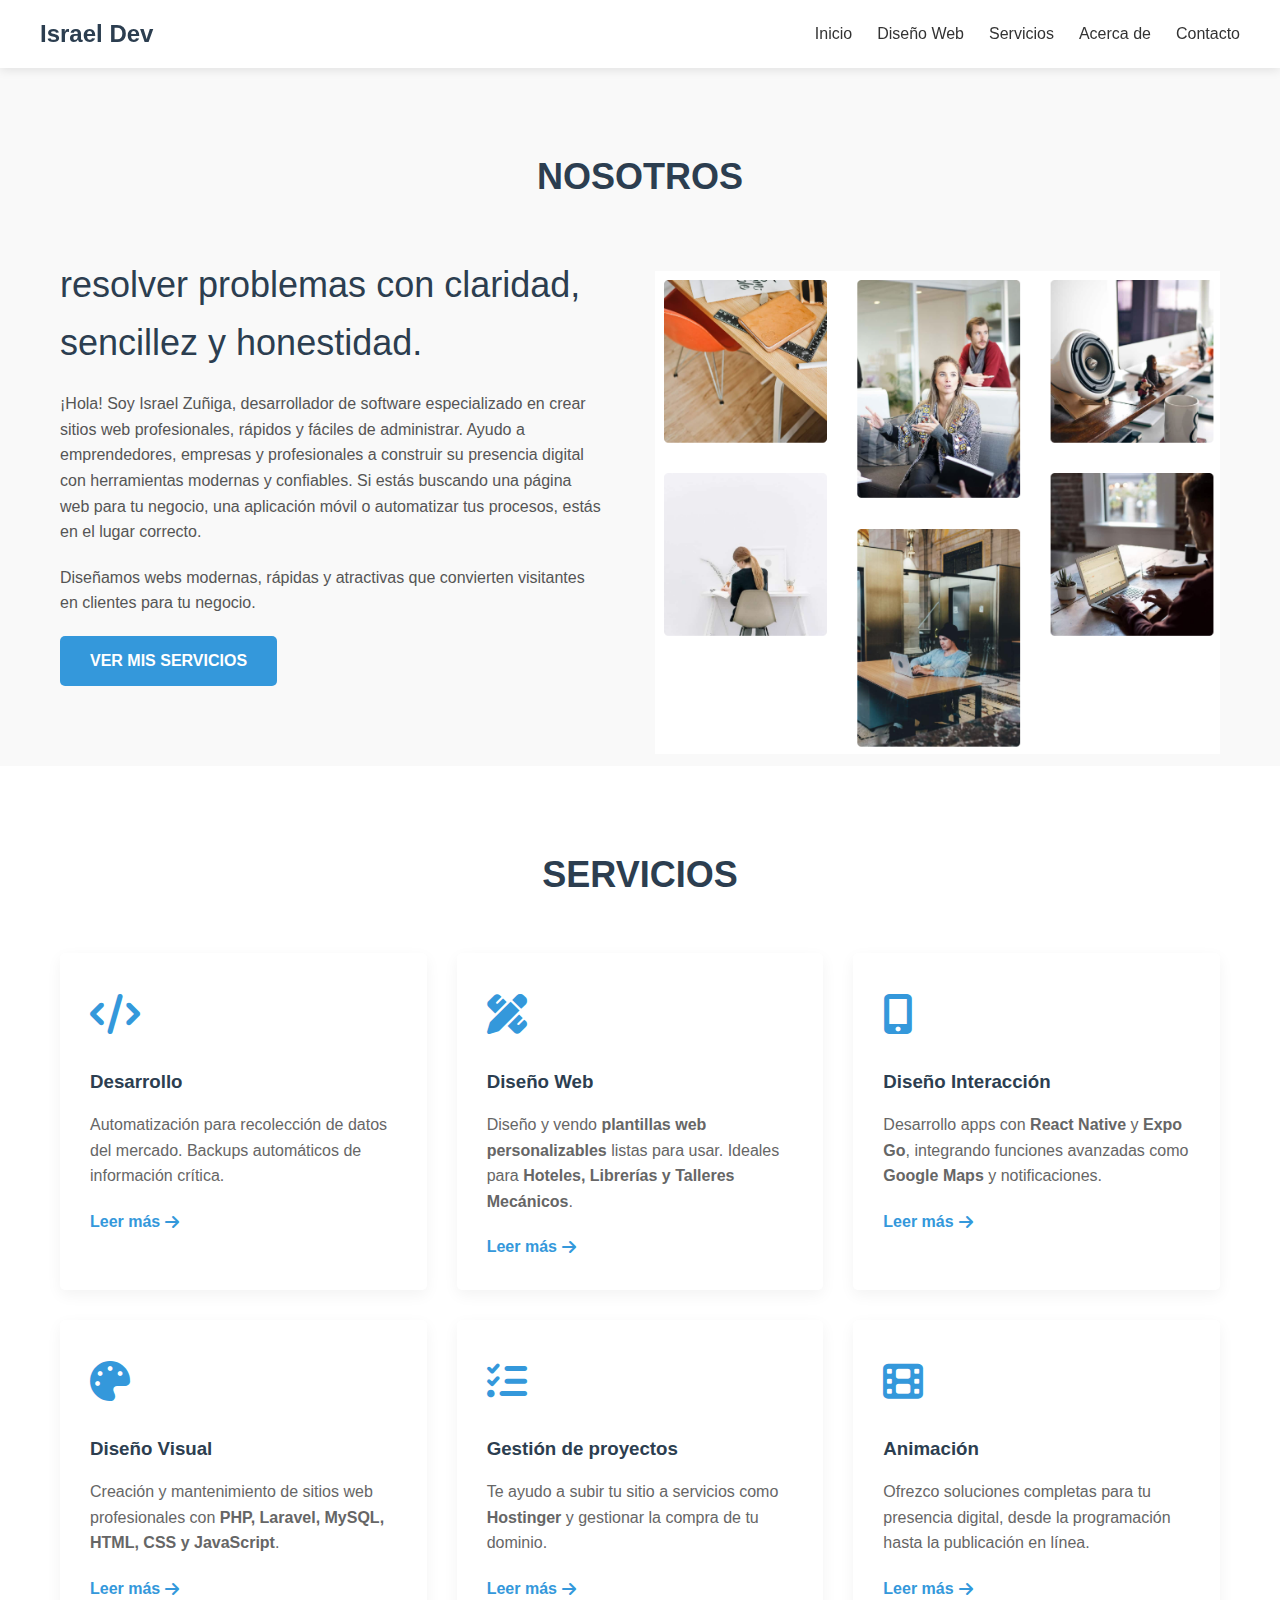
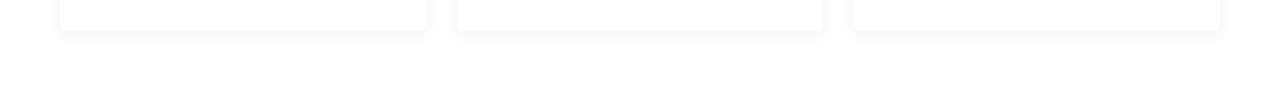
<file: index.html>
<!DOCTYPE html>
<html lang="es">
<head>
  <meta charset="UTF-8" />
  <meta name="viewport" content="width=device-width, initial-scale=1.0" />
  <title>Israel Dev Company</title>
  <link rel="stylesheet" href="css/style.css" />
  <link rel="stylesheet" href="css/components.css" />
  
  <link rel="stylesheet" href="https://cdnjs.cloudflare.com/ajax/libs/font-awesome/6.4.0/css/all.min.css">
  <script src="js/main.js" defer></script>
 <script src="js/menu.js" defer></script>

  
</head>
<body>
  <header>
  <div class="container header-container">
            <div class="logo">Israel Dev</div>
            <button class="mobile-menu-btn">
                <i class="fas fa-bars"></i>
            </button>
            <nav>
                <ul>
                    <li><a href="#">Inicio</a></li>
                    <li><a href="components/template-site.html">Diseño Web</a></li>
                    <li><a href="components/servicios.html">Servicios</a></li>
                    <li><a href="components/acerca.html">Acerca de</a></li>
                    <li><a href="components/contacto.html">Contacto</a></li>
                </ul>
            </nav>
        </div>
</header>
<section class="about">
        <div class="container">
            <h2 class="section-title">NOSOTROS</h2>
            <div class="about-content">
                <div class="about-text">
                    <h2>resolver problemas con claridad, sencillez y honestidad.</h2>
                    <p>¡Hola! Soy Israel Zuñiga, desarrollador de software especializado en crear sitios web profesionales, rápidos y fáciles de administrar. Ayudo a emprendedores, empresas y profesionales a construir su presencia digital con herramientas modernas y confiables.
                        Si estás buscando una página web para tu negocio, una aplicación móvil o automatizar tus procesos, estás en el lugar correcto.</p>
                    <p>Diseñamos webs modernas, rápidas y atractivas que convierten visitantes en clientes para tu negocio.</p>
                    <a href="#" class="btn">VER MIS SERVICIOS</a>
                </div>
                <div class="about-image">
                    <!-- Imagen de placeholder -->
                     <img src="assets/img/nosotros.png" width="565" />
                </div>
            </div>
        </div>
    </section>

    <!-- Services section -->
    <section class="services">
        <div class="container">
            <h2 class="section-title">SERVICIOS</h2>
            <div class="services-grid">
                <div class="service-card">
                    <div class="service-icon">
                        <i class="fas fa-code"></i>
                    </div>
                    <h3>Desarrollo</h3>
                    <p>Automatización para recolección de datos del mercado. Backups automáticos de información crítica.</p>
                    <a href="#" class="service-link">Leer más <i class="fas fa-arrow-right"></i></a>
                </div>
                <div class="service-card">
                    <div class="service-icon">
                        <i class="fas fa-pencil-ruler"></i>
                    </div>
                    <h3>Diseño Web</h3>
                    <p>Diseño y vendo <strong>plantillas web personalizables</strong> listas para usar. Ideales para <strong>Hoteles, Librerías y Talleres Mecánicos</strong>.</p>
                    <a href="#" class="service-link">Leer más <i class="fas fa-arrow-right"></i></a>
                </div>
                <div class="service-card">
                    <div class="service-icon">
                        <i class="fas fa-mobile-alt"></i>
                    </div>
                    <h3>Diseño Interacción</h3>
                    <p>Desarrollo apps con <strong>React Native</strong> y <strong>Expo Go</strong>, integrando funciones avanzadas como 
    <strong>Google Maps</strong> y notificaciones.</p>
                    <a href="#" class="service-link">Leer más <i class="fas fa-arrow-right"></i></a>
                </div>
                <div class="service-card">
                    <div class="service-icon">
                        <i class="fas fa-palette"></i>
                    </div>
                    <h3>Diseño Visual</h3>
                    <p>Creación y mantenimiento de sitios web profesionales con <strong>PHP, Laravel, MySQL, HTML, CSS y JavaScript</strong>.  </p>
                    <a href="#" class="service-link">Leer más <i class="fas fa-arrow-right"></i></a>
                </div>
                <div class="service-card">
                    <div class="service-icon">
                        <i class="fas fa-tasks"></i>
                    </div>
                    <h3>Gestión de proyectos</h3>
                    <p>Te ayudo a subir tu sitio a servicios como <strong>Hostinger</strong> y gestionar la compra de tu dominio.</p>
                    <a href="#" class="service-link">Leer más <i class="fas fa-arrow-right"></i></a>
                </div>
                <div class="service-card">
                    <div class="service-icon">
                        <i class="fas fa-film"></i>
                    </div>
                    <h3>Animación</h3>
                    <p>Ofrezco soluciones completas para tu presencia digital, desde la programación hasta la publicación en línea.</p>
                    <a href="#" class="service-link">Leer más <i class="fas fa-arrow-right"></i></a>
                </div>
            </div>
        </div>
    </section>
</body>


</html>
</file>
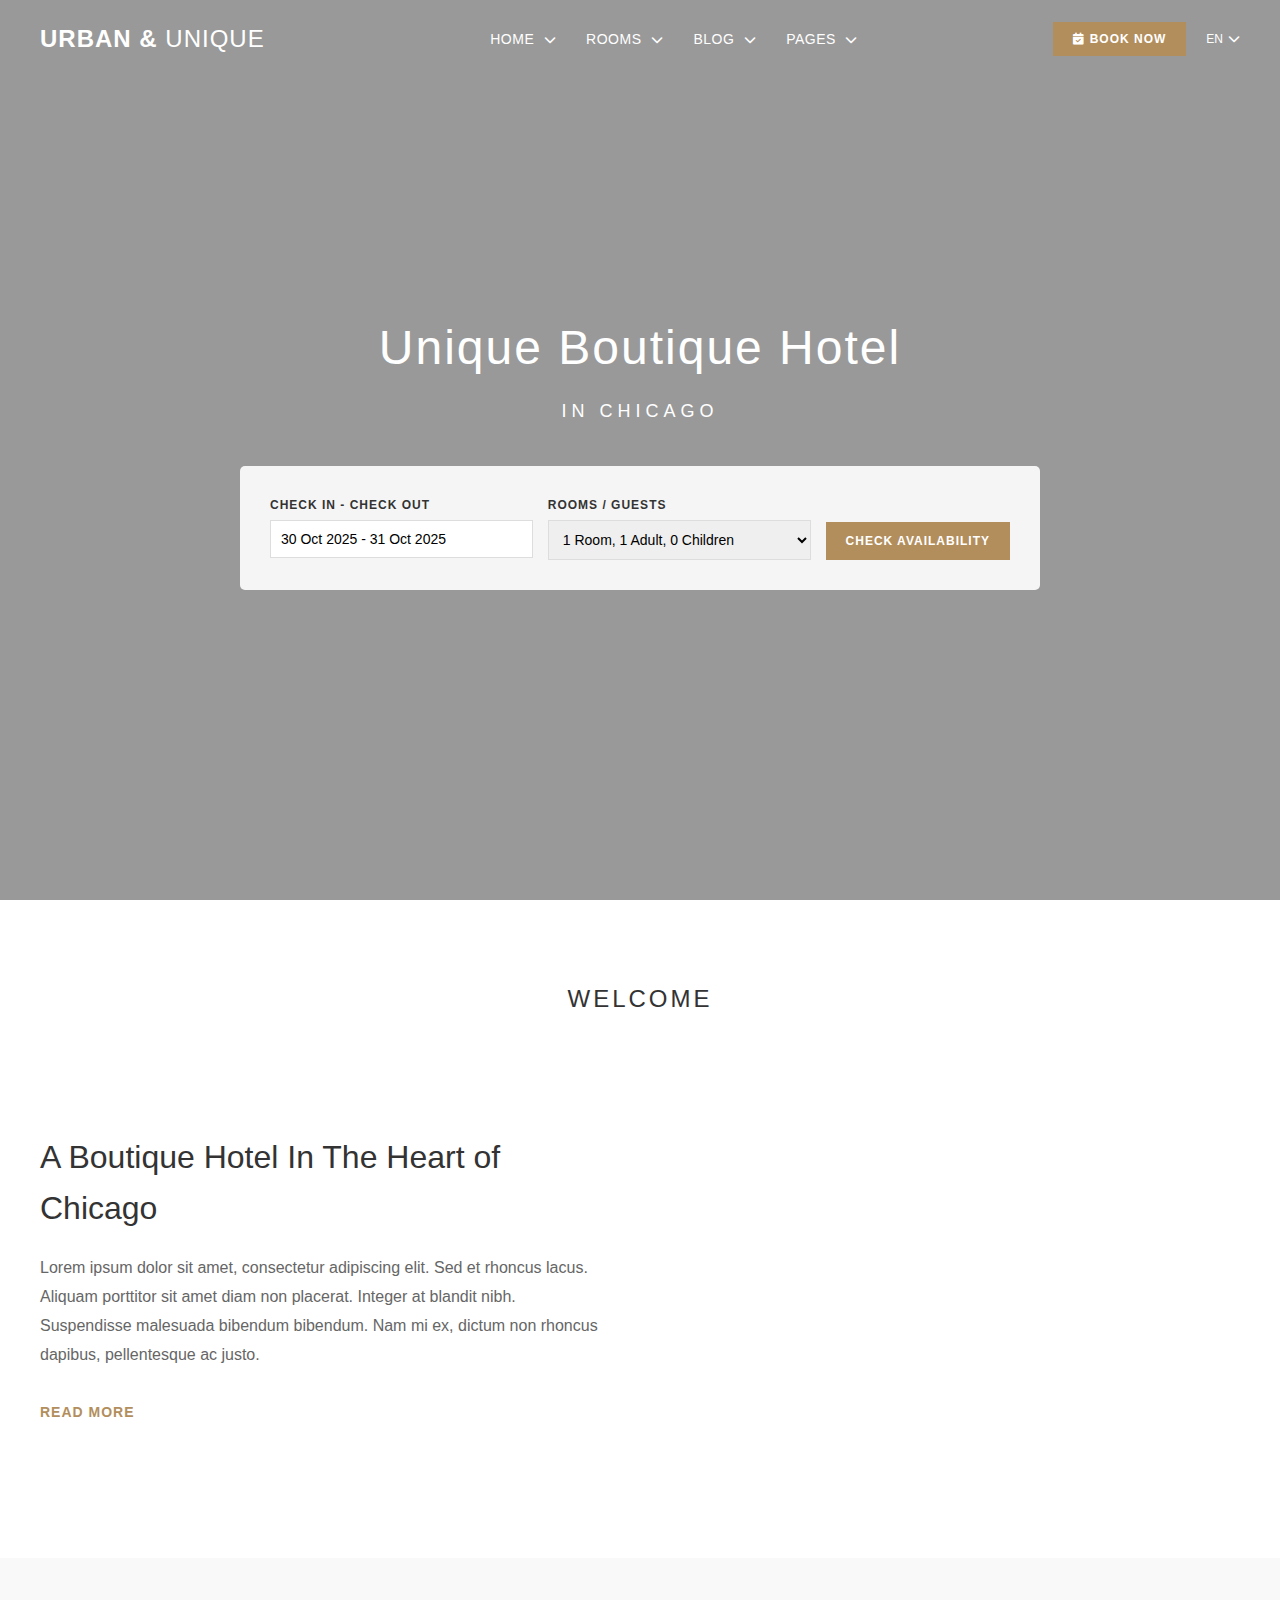
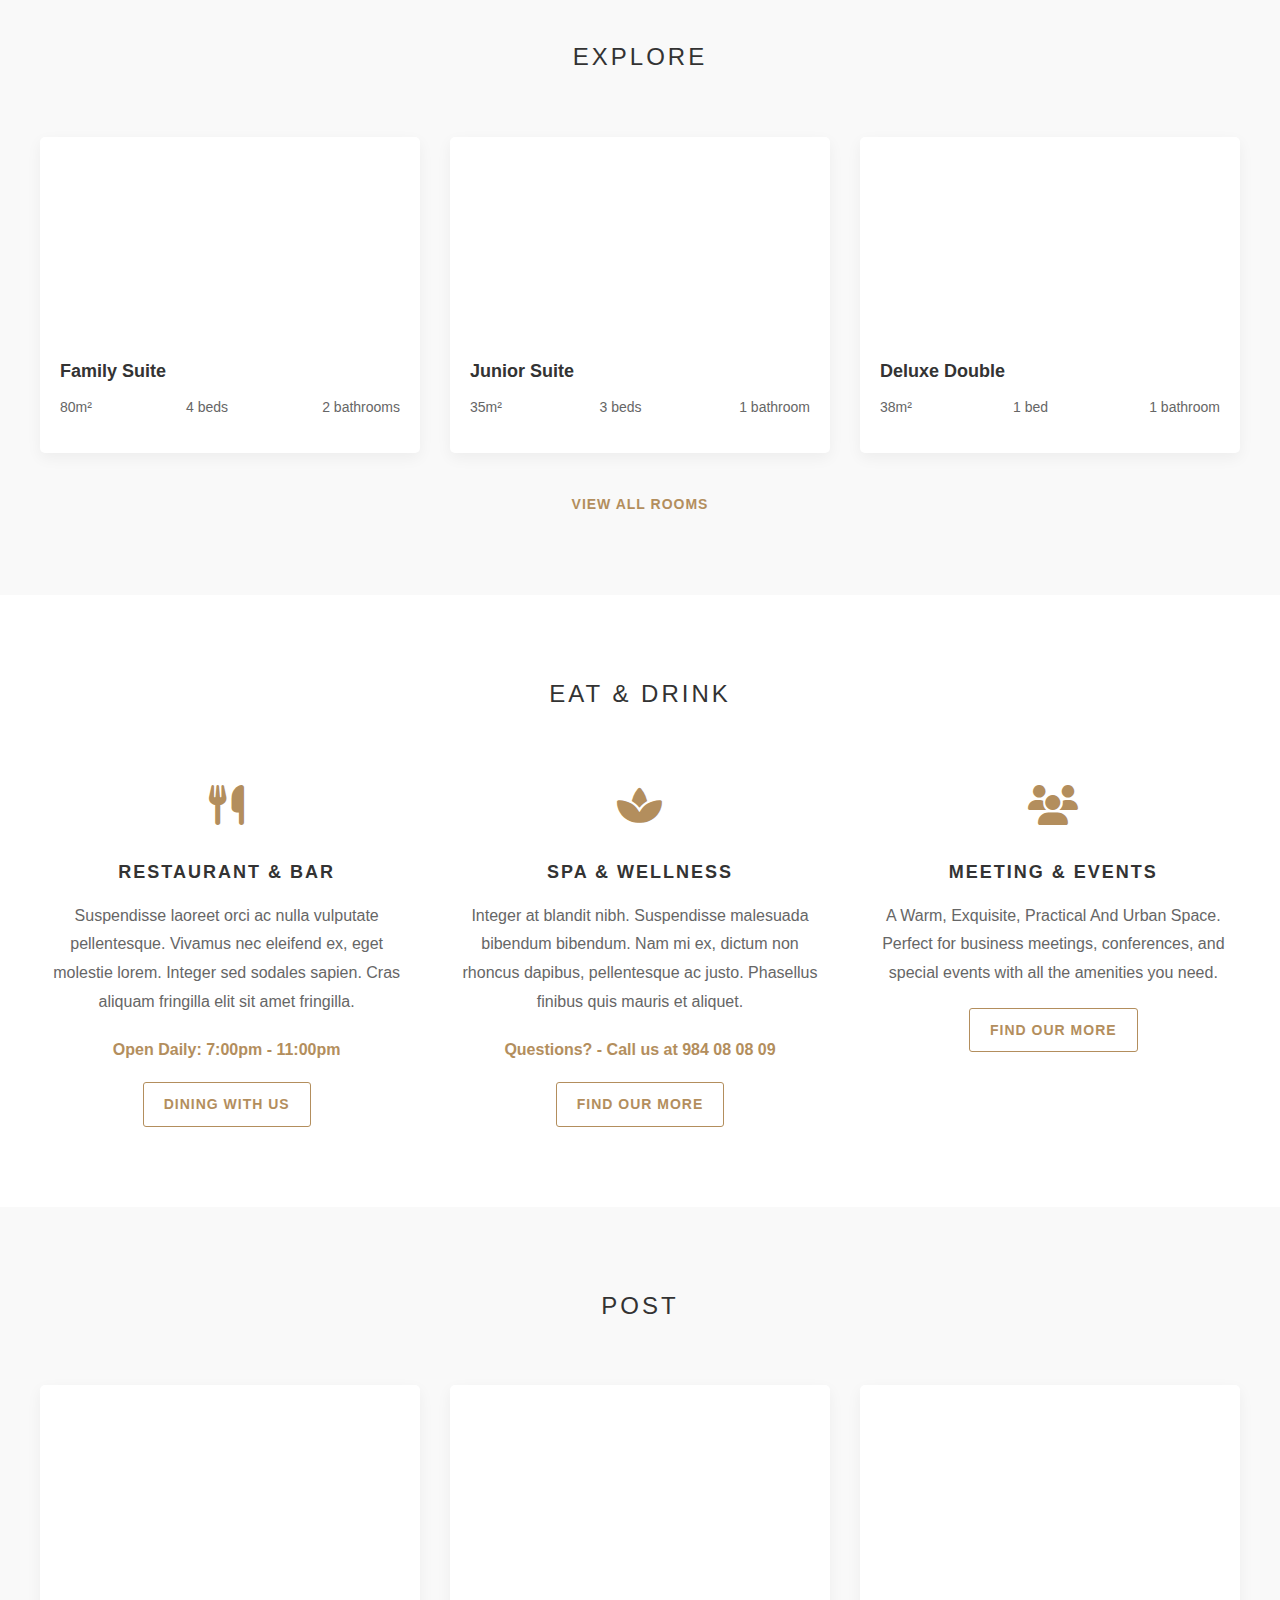
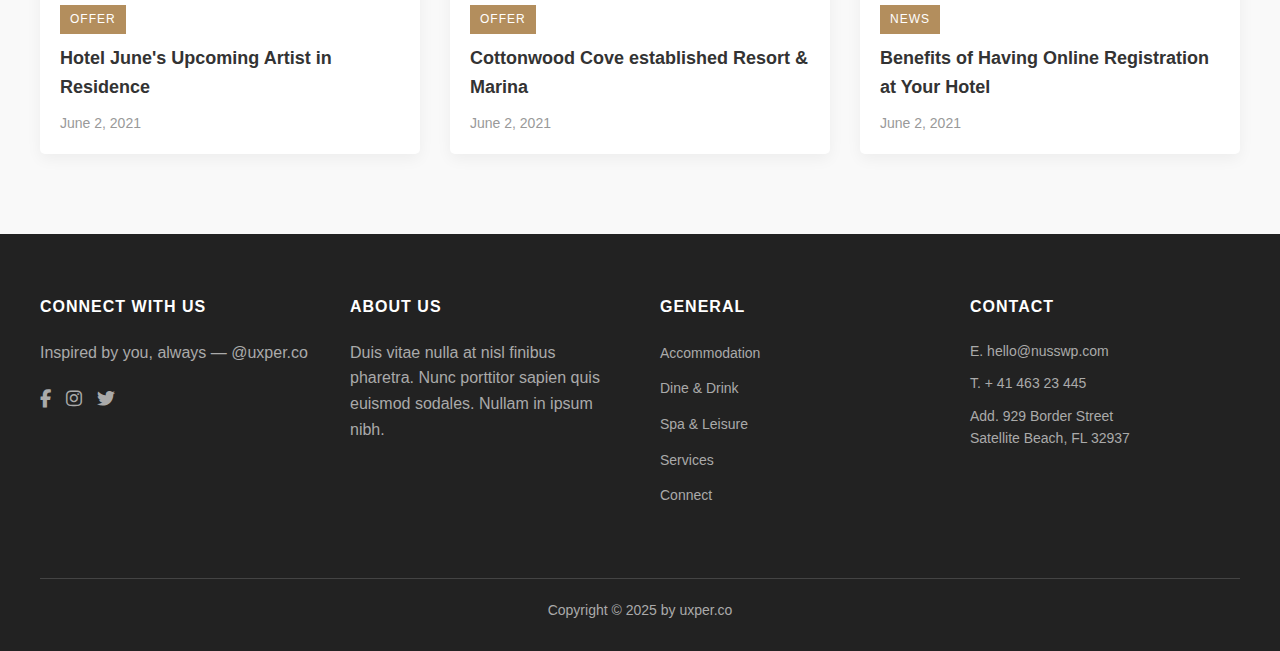
<file: components/demo-hotel.html>
<!DOCTYPE html>
<html lang="es">
<head>
    <meta charset="UTF-8">
    <meta name="viewport" content="width=device-width, initial-scale=1.0">
    <title>Urban & Unique - Boutique Hotel in Chicago</title>
    <link rel="stylesheet" href="https://cdnjs.cloudflare.com/ajax/libs/font-awesome/6.4.0/css/all.min.css">
    <style>
        * {
            margin: 0;
            padding: 0;
            box-sizing: border-box;
            font-family: 'Segoe UI', Tahoma, Geneva, Verdana, sans-serif;
        }

        body {
            color: #333;
            line-height: 1.6;
        }

        /* Header y navegación */
        header {
            position: absolute;
            top: 0;
            left: 0;
            width: 100%;
            z-index: 100;
            padding: 20px 40px;
            display: flex;
            justify-content: space-between;
            align-items: center;
            color: white;
        }

        .logo {
            font-size: 24px;
            font-weight: 700;
            letter-spacing: 1px;
        }

        .logo span {
            font-weight: 300;
        }

        nav ul {
            display: flex;
            list-style: none;
        }

        nav ul li {
            margin-left: 30px;
            position: relative;
        }

        nav ul li a {
            color: white;
            text-decoration: none;
            font-size: 14px;
            font-weight: 500;
            text-transform: uppercase;
            letter-spacing: 0.5px;
        }

        nav ul li a i {
            margin-left: 5px;
            font-size: 12px;
        }

        .header-actions {
            display: flex;
            align-items: center;
        }

        .book-btn {
            background-color: #b38e5d;
            color: white;
            border: none;
            padding: 10px 20px;
            font-size: 12px;
            font-weight: 600;
            text-transform: uppercase;
            letter-spacing: 1px;
            cursor: pointer;
            margin-right: 20px;
        }

        .language-selector {
            display: flex;
            align-items: center;
            color: white;
            font-size: 12px;
            cursor: pointer;
        }

        .language-selector i {
            margin-left: 5px;
        }

        /* Hero section */
        .hero {
            height: 100vh;
            background: linear-gradient(rgba(0, 0, 0, 0.4), rgba(0, 0, 0, 0.4)), 
                        url('https://images.unsplash.com/photo-1566073771259-6a8506099945?ixlib=rb-4.0.3&ixid=M3wxMjA3fDB8MHxwaG90by1wYWdlfHx8fGVufDB8fHx8fA%3D%3D&auto=format&fit=crop&w=2070&q=80');
            background-size: cover;
            background-position: center;
            display: flex;
            flex-direction: column;
            justify-content: center;
            align-items: center;
            text-align: center;
            color: white;
            padding: 0 20px;
        }

        .hero h1 {
            font-size: 48px;
            font-weight: 300;
            margin-bottom: 10px;
            letter-spacing: 2px;
        }

        .hero h2 {
            font-size: 18px;
            font-weight: 400;
            margin-bottom: 40px;
            letter-spacing: 5px;
        }

        .booking-form {
            background-color: rgba(255, 255, 255, 0.9);
            padding: 30px;
            border-radius: 5px;
            display: flex;
            gap: 15px;
            color: #333;
            max-width: 800px;
            width: 100%;
        }

        .form-group {
            flex: 1;
            text-align: left;
        }

        .form-group label {
            display: block;
            font-size: 12px;
            margin-bottom: 5px;
            font-weight: 600;
            text-transform: uppercase;
            letter-spacing: 1px;
        }

        .form-group input, .form-group select {
            width: 100%;
            padding: 10px;
            border: 1px solid #ddd;
            font-size: 14px;
        }

        .check-btn {
            background-color: #b38e5d;
            color: white;
            border: none;
            padding: 10px 20px;
            font-size: 12px;
            font-weight: 600;
            text-transform: uppercase;
            letter-spacing: 1px;
            cursor: pointer;
            align-self: flex-end;
            height: 38px;
        }

        /* Secciones */
        section {
            padding: 80px 40px;
        }

        .section-title {
            text-align: center;
            margin-bottom: 60px;
            text-transform: uppercase;
            letter-spacing: 3px;
            font-size: 24px;
            font-weight: 300;
        }

        /* Welcome section */
        .welcome {
            display: flex;
            align-items: center;
            gap: 60px;
            max-width: 1200px;
            margin: 0 auto;
        }

        .welcome-content {
            flex: 1;
        }

        .welcome-content h2 {
            font-size: 32px;
            margin-bottom: 20px;
            font-weight: 300;
        }

        .welcome-content p {
            margin-bottom: 30px;
            color: #666;
            line-height: 1.8;
        }

        .read-more {
            display: inline-block;
            color: #b38e5d;
            text-decoration: none;
            font-weight: 600;
            text-transform: uppercase;
            letter-spacing: 1px;
            font-size: 14px;
        }

        .welcome-image {
            flex: 1;
            height: 400px;
            background: url('https://images.unsplash.com/photo-1611892440504-42a792e24d32?ixlib=rb-4.0.3&ixid=M3wxMjA3fDB8MHxwaG90by1wYWdlfHx8fGVufDB8fHx8fA%3D%3D&auto=format&fit=crop&w=2070&q=80');
            background-size: cover;
            background-position: center;
            border-radius: 5px;
        }

        /* Rooms section */
        .rooms {
            background-color: #f9f9f9;
        }

        .rooms-grid {
            display: grid;
            grid-template-columns: repeat(auto-fit, minmax(300px, 1fr));
            gap: 30px;
            max-width: 1200px;
            margin: 0 auto;
        }

        .room-card {
            background-color: white;
            border-radius: 5px;
            overflow: hidden;
            box-shadow: 0 5px 15px rgba(0, 0, 0, 0.05);
        }

        .room-image {
            height: 200px;
            background-size: cover;
            background-position: center;
        }

        .room-info {
            padding: 20px;
        }

        .room-info h3 {
            font-size: 18px;
            margin-bottom: 10px;
        }

        .room-details {
            display: flex;
            justify-content: space-between;
            color: #666;
            font-size: 14px;
            margin-bottom: 15px;
        }

        .view-rooms {
            display: block;
            text-align: center;
            margin-top: 40px;
            color: #b38e5d;
            text-decoration: none;
            font-weight: 600;
            text-transform: uppercase;
            letter-spacing: 1px;
            font-size: 14px;
        }

        /* Services section */
        .services-grid {
            display: grid;
            grid-template-columns: repeat(auto-fit, minmax(300px, 1fr));
            gap: 40px;
            max-width: 1200px;
            margin: 0 auto;
        }

        .service-card {
            text-align: center;
        }

        .service-icon {
            font-size: 40px;
            color: #b38e5d;
            margin-bottom: 20px;
        }

        .service-card h3 {
            font-size: 18px;
            margin-bottom: 15px;
            text-transform: uppercase;
            letter-spacing: 2px;
        }

        .service-card p {
            color: #666;
            margin-bottom: 20px;
            line-height: 1.8;
        }

        .service-hours {
            color: #b38e5d;
            font-weight: 600;
            margin-bottom: 20px;
        }

        .service-btn {
            display: inline-block;
            color: #b38e5d;
            text-decoration: none;
            font-weight: 600;
            text-transform: uppercase;
            letter-spacing: 1px;
            font-size: 14px;
            border: 1px solid #b38e5d;
            padding: 10px 20px;
            border-radius: 3px;
        }

        /* Posts section */
        .posts {
            background-color: #f9f9f9;
        }

        .posts-grid {
            display: grid;
            grid-template-columns: repeat(auto-fit, minmax(300px, 1fr));
            gap: 30px;
            max-width: 1200px;
            margin: 0 auto;
        }

        .post-card {
            background-color: white;
            border-radius: 5px;
            overflow: hidden;
            box-shadow: 0 5px 15px rgba(0, 0, 0, 0.05);
        }

        .post-image {
            height: 200px;
            background-size: cover;
            background-position: center;
        }

        .post-info {
            padding: 20px;
        }

        .post-type {
            display: inline-block;
            background-color: #b38e5d;
            color: white;
            padding: 5px 10px;
            font-size: 12px;
            text-transform: uppercase;
            letter-spacing: 1px;
            margin-bottom: 10px;
        }

        .post-info h3 {
            font-size: 18px;
            margin-bottom: 10px;
        }

        .post-date {
            color: #999;
            font-size: 14px;
        }

        /* Footer */
        footer {
            background-color: #222;
            color: #aaa;
            padding: 60px 40px 30px;
        }

        .footer-content {
            display: grid;
            grid-template-columns: repeat(auto-fit, minmax(250px, 1fr));
            gap: 40px;
            max-width: 1200px;
            margin: 0 auto;
        }

        .footer-column h3 {
            color: white;
            font-size: 16px;
            margin-bottom: 20px;
            text-transform: uppercase;
            letter-spacing: 1px;
        }

        .footer-column ul {
            list-style: none;
        }

        .footer-column ul li {
            margin-bottom: 10px;
        }

        .footer-column ul li a {
            color: #aaa;
            text-decoration: none;
            font-size: 14px;
        }

        .social-icons {
            display: flex;
            gap: 15px;
            margin-top: 20px;
        }

        .social-icons a {
            color: #aaa;
            font-size: 18px;
        }

        .contact-info {
            margin-top: 20px;
        }

        .contact-info p {
            margin-bottom: 10px;
            font-size: 14px;
        }

        .copyright {
            text-align: center;
            margin-top: 60px;
            padding-top: 20px;
            border-top: 1px solid #444;
            font-size: 14px;
        }

        /* Responsive */
        @media (max-width: 992px) {
            .welcome {
                flex-direction: column;
            }
            
            .welcome-image {
                width: 100%;
            }
            
            .booking-form {
                flex-direction: column;
            }
        }

        @media (max-width: 768px) {
            header {
                padding: 15px 20px;
                flex-direction: column;
                align-items: flex-start;
            }
            
            nav {
                margin-top: 15px;
            }
            
            nav ul {
                flex-direction: column;
            }
            
            nav ul li {
                margin: 10px 0;
            }
            
            .header-actions {
                margin-top: 15px;
                width: 100%;
                justify-content: space-between;
            }
            
            .hero h1 {
                font-size: 36px;
            }
            
            .hero h2 {
                font-size: 16px;
            }
            
            section {
                padding: 60px 20px;
            }
        }

        @media (max-width: 576px) {
            .hero h1 {
                font-size: 28px;
            }
            
            .hero h2 {
                font-size: 14px;
            }
            
            .section-title {
                font-size: 20px;
            }
            
            .welcome-content h2 {
                font-size: 24px;
            }
        }
    </style>
</head>
<body>
    <!-- Header y navegación -->
    <header>
        <div class="logo">URBAN & <span>UNIQUE</span></div>
        <nav>
            <ul>
                <li><a href="#">HOME <i class="fas fa-chevron-down"></i></a></li>
                <li><a href="#">ROOMS <i class="fas fa-chevron-down"></i></a></li>
                <li><a href="#">BLOG <i class="fas fa-chevron-down"></i></a></li>
                <li><a href="#">PAGES <i class="fas fa-chevron-down"></i></a></li>
            </ul>
        </nav>
        <div class="header-actions">
            <button class="book-btn"><i class="fas fa-calendar-check"></i> BOOK NOW</button>
            <div class="language-selector">EN <i class="fas fa-chevron-down"></i></div>
        </div>
    </header>

    <!-- Hero section -->
    <section class="hero">
        <h1>Unique Boutique Hotel</h1>
        <h2>IN CHICAGO</h2>
        <div class="booking-form">
            <div class="form-group">
                <label for="checkin">CHECK IN - CHECK OUT</label>
                <input type="text" id="checkin" value="30 Oct 2025 - 31 Oct 2025">
            </div>
            <div class="form-group">
                <label for="rooms">ROOMS / GUESTS</label>
                <select id="rooms">
                    <option>1 Room, 1 Adult, 0 Children</option>
                    <option>1 Room, 2 Adults, 0 Children</option>
                    <option>2 Rooms, 2 Adults, 0 Children</option>
                </select>
            </div>
            <button class="check-btn">CHECK AVAILABILITY</button>
        </div>
    </section>

    <!-- Welcome section -->
    <section class="welcome-section">
        <h2 class="section-title">WELCOME</h2>
        <div class="welcome">
            <div class="welcome-content">
                <h2>A Boutique Hotel In The Heart of Chicago</h2>
                <p>Lorem ipsum dolor sit amet, consectetur adipiscing elit. Sed et rhoncus lacus. Aliquam porttitor sit amet diam non placerat. Integer at blandit nibh. Suspendisse malesuada bibendum bibendum. Nam mi ex, dictum non rhoncus dapibus, pellentesque ac justo.</p>
                <a href="#" class="read-more">READ MORE</a>
            </div>
            <div class="welcome-image"></div>
        </div>
    </section>

    <!-- Rooms section -->
    <section class="rooms">
        <h2 class="section-title">EXPLORE</h2>
        <div class="rooms-grid">
            <div class="room-card">
                <div class="room-image" style="background-image: url('https://images.unsplash.com/photo-1631049307264-da0ec9d70304?ixlib=rb-4.0.3&ixid=M3wxMjA3fDB8MHxwaG90by1wYWdlfHx8fGVufDB8fHx8fA%3D%3D&auto=format&fit=crop&w=2070&q=80')"></div>
                <div class="room-info">
                    <h3>Family Suite</h3>
                    <div class="room-details">
                        <span>80m²</span>
                        <span>4 beds</span>
                        <span>2 bathrooms</span>
                    </div>
                </div>
            </div>
            <div class="room-card">
                <div class="room-image" style="background-image: url('https://images.unsplash.com/photo-1611892440504-42a792e24d32?ixlib=rb-4.0.3&ixid=M3wxMjA3fDB8MHxwaG90by1wYWdlfHx8fGVufDB8fHx8fA%3D%3D&auto=format&fit=crop&w=2070&q=80')"></div>
                <div class="room-info">
                    <h3>Junior Suite</h3>
                    <div class="room-details">
                        <span>35m²</span>
                        <span>3 beds</span>
                        <span>1 bathroom</span>
                    </div>
                </div>
            </div>
            <div class="room-card">
                <div class="room-image" style="background-image: url('https://images.unsplash.com/photo-1586023492125-27b2c045efd7?ixlib=rb-4.0.3&ixid=M3wxMjA3fDB8MHxwaG90by1wYWdlfHx8fGVufDB8fHx8fA%3D%3D&auto=format&fit=crop&w=2058&q=80')"></div>
                <div class="room-info">
                    <h3>Deluxe Double</h3>
                    <div class="room-details">
                        <span>38m²</span>
                        <span>1 bed</span>
                        <span>1 bathroom</span>
                    </div>
                </div>
            </div>
        </div>
        <a href="#" class="view-rooms">View All Rooms</a>
    </section>

    <!-- Services section -->
    <section class="services">
        <h2 class="section-title">EAT & DRINK</h2>
        <div class="services-grid">
            <div class="service-card">
                <div class="service-icon"><i class="fas fa-utensils"></i></div>
                <h3>Restaurant & Bar</h3>
                <p>Suspendisse laoreet orci ac nulla vulputate pellentesque. Vivamus nec eleifend ex, eget molestie lorem. Integer sed sodales sapien. Cras aliquam fringilla elit sit amet fringilla.</p>
                <div class="service-hours">Open Daily: 7:00pm - 11:00pm</div>
                <a href="#" class="service-btn">DINING WITH US</a>
            </div>
            <div class="service-card">
                <div class="service-icon"><i class="fas fa-spa"></i></div>
                <h3>Spa & Wellness</h3>
                <p>Integer at blandit nibh. Suspendisse malesuada bibendum bibendum. Nam mi ex, dictum non rhoncus dapibus, pellentesque ac justo. Phasellus finibus quis mauris et aliquet.</p>
                <div class="service-hours">Questions? - Call us at 984 08 08 09</div>
                <a href="#" class="service-btn">FIND OUR MORE</a>
            </div>
            <div class="service-card">
                <div class="service-icon"><i class="fas fa-users"></i></div>
                <h3>Meeting & Events</h3>
                <p>A Warm, Exquisite, Practical And Urban Space. Perfect for business meetings, conferences, and special events with all the amenities you need.</p>
                <a href="#" class="service-btn">FIND OUR MORE</a>
            </div>
        </div>
    </section>

    <!-- Posts section -->
    <section class="posts">
        <h2 class="section-title">POST</h2>
        <div class="posts-grid">
            <div class="post-card">
                <div class="post-image" style="background-image: url('https://images.unsplash.com/photo-1564501049412-61c2a3083791?ixlib=rb-4.0.3&ixid=M3wxMjA3fDB8MHxwaG90by1wYWdlfHx8fGVufDB8fHx8fA%3D%3D&auto=format&fit=crop&w=1932&q=80')"></div>
                <div class="post-info">
                    <span class="post-type">Offer</span>
                    <h3>Hotel June's Upcoming Artist in Residence</h3>
                    <div class="post-date">June 2, 2021</div>
                </div>
            </div>
            <div class="post-card">
                <div class="post-image" style="background-image: url('https://images.unsplash.com/photo-1542314831-068cd1dbfeeb?ixlib=rb-4.0.3&ixid=M3wxMjA3fDB8MHxwaG90by1wYWdlfHx8fGVufDB8fHx8fA%3D%3D&auto=format&fit=crop&w=2070&q=80')"></div>
                <div class="post-info">
                    <span class="post-type">Offer</span>
                    <h3>Cottonwood Cove established Resort & Marina</h3>
                    <div class="post-date">June 2, 2021</div>
                </div>
            </div>
            <div class="post-card">
                <div class="post-image" style="background-image: url('https://images.unsplash.com/photo-1566073771259-6a8506099945?ixlib=rb-4.0.3&ixid=M3wxMjA3fDB8MHxwaG90by1wYWdlfHx8fGVufDB8fHx8fA%3D%3D&auto=format&fit=crop&w=2070&q=80')"></div>
                <div class="post-info">
                    <span class="post-type">News</span>
                    <h3>Benefits of Having Online Registration at Your Hotel</h3>
                    <div class="post-date">June 2, 2021</div>
                </div>
            </div>
        </div>
    </section>

    <!-- Footer -->
    <footer>
        <div class="footer-content">
            <div class="footer-column">
                <h3>Connect With Us</h3>
                <p>Inspired by you, always — @uxper.co</p>
                <div class="social-icons">
                    <a href="#"><i class="fab fa-facebook-f"></i></a>
                    <a href="#"><i class="fab fa-instagram"></i></a>
                    <a href="#"><i class="fab fa-twitter"></i></a>
                    <a href="#"><i class="fab fa-tripadvisor"></i></a>
                </div>
            </div>
            <div class="footer-column">
                <h3>About Us</h3>
                <p>Duis vitae nulla at nisl finibus pharetra. Nunc porttitor sapien quis euismod sodales. Nullam in ipsum nibh.</p>
            </div>
            <div class="footer-column">
                <h3>General</h3>
                <ul>
                    <li><a href="#">Accommodation</a></li>
                    <li><a href="#">Dine & Drink</a></li>
                    <li><a href="#">Spa & Leisure</a></li>
                    <li><a href="#">Services</a></li>
                    <li><a href="#">Connect</a></li>
                </ul>
            </div>
            <div class="footer-column">
                <h3>Contact</h3>
                <div class="contact-info">
                    <p>E. hello@nusswp.com</p>
                    <p>T. + 41 463 23 445</p>
                    <p>Add. 929 Border Street<br>Satellite Beach, FL 32937</p>
                </div>
            </div>
        </div>
        <div class="copyright">
            <p>Copyright © 2025 by uxper.co</p>
        </div>
    </footer>
</body>
</html>
</file>
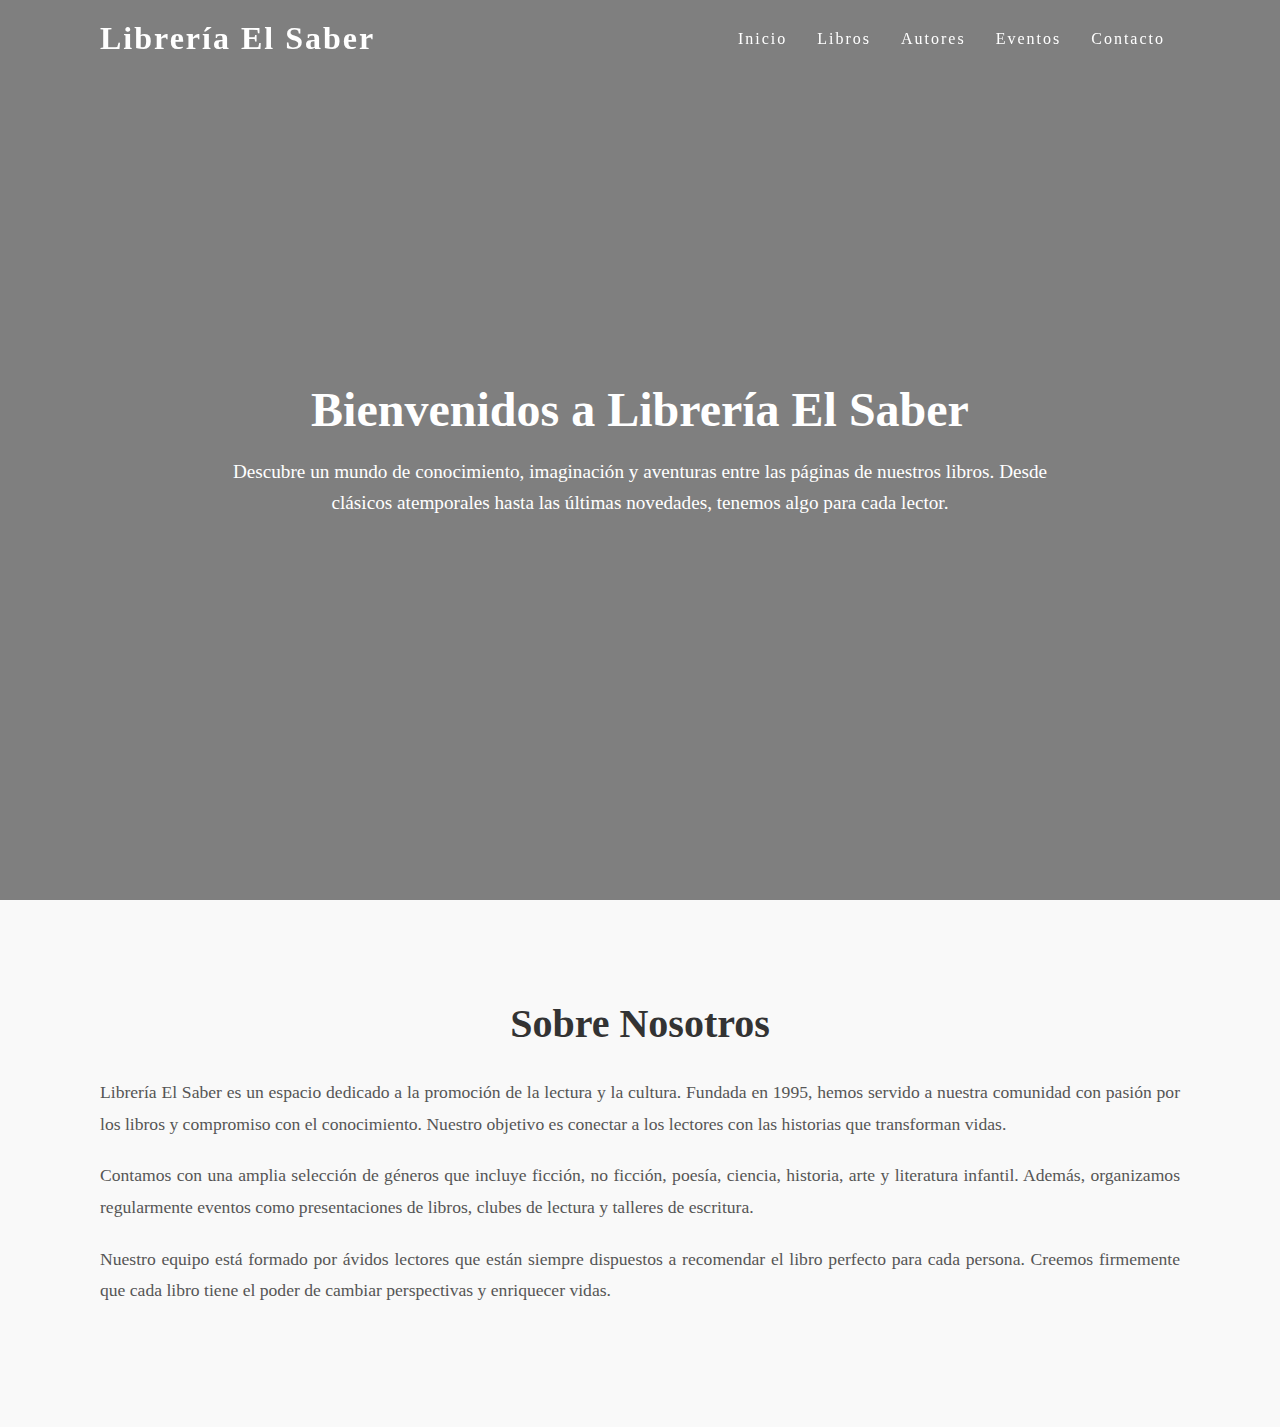
<file: components/demo-libreria.html>
<!DOCTYPE html>
<html lang="es">
<head>
    <meta charset="UTF-8">
    <meta name="viewport" content="width=device-width, initial-scale=1.0">
    <link rel="preconnect" href="https://fonts.googleapis.com">
    <link rel="preconnect" href="https://fonts.gstatic.com" crossorigin>
    <link href="https://fonts.googleapis.com/css2?family=Roboto:ital,wght@0,100..900;1,100..900&display=swap" rel="stylesheet">

    <title>Librería El Saber</title>
    <style>
        * {
            margin: 0;
            padding: 0;
            box-sizing: border-box;
            font-family: 'Georgia', serif;
            /*font-family: "Roboto", sans-serif;*/
        }

        body {
            overflow-x: hidden;
        }

        /* Estilos del header y menú */
        header {
            position: fixed;
            top: 0;
            left: 0;
            width: 100%;
            padding: 20px 100px;
            display: flex;
            justify-content: space-between;
            align-items: center;
            z-index: 1000;
            transition: 0.6s;
        }

        header.sticky {
            padding: 15px 100px;
            background: #fff;
            box-shadow: 0 5px 20px rgba(0, 0, 0, 0.1);
        }

        header .logo {
            color: #fff;
            font-size: 2em;
            font-weight: 700;
            text-decoration: none;
            letter-spacing: 2px;
            transition: 0.6s;
        }

        header.sticky .logo {
            color: #333;
        }

        header ul {
            position: relative;
            display: flex;
        }

        header ul li {
            list-style: none;
        }

        header ul li a {
            position: relative;
            margin: 0 15px;
            text-decoration: none;
            color: #fff;
            letter-spacing: 2px;
            font-weight: 500;
            transition: 0.6s;
        }

        header.sticky ul li a {
            color: #333;
        }

        /* Menú hamburguesa */
        .menu-toggle {
            display: none;
            cursor: pointer;
            color: #fff;
            font-size: 1.5em;
        }

        header.sticky .menu-toggle {
            color: #333;
        }

        /* Sección de portada */
        .banner {
            position: relative;
            width: 100%;
            height: 100vh;
            /*background: url('https://images.unsplash.com/photo-1507842217343-583bb7270b66?ixlib=rb-1.2.1&auto=format&fit=crop&w=1950&q=80') no-repeat center center/cover;*/
            background: url('https://html.kodeforest.net/templates/books/store/images/banner-2.png') no-repeat center center/cover;
            display: flex;
            justify-content: center;
            align-items: center;
        }

        .banner::after {
            content: '';
            position: absolute;
            top: 0;
            left: 0;
            width: 100%;
            height: 100%;
            background: rgba(0, 0, 0, 0.5);
        }

        .banner-content {
            position: relative;
            max-width: 900px;
            text-align: center;
            z-index: 1;
            padding: 40px;
            /*background: rgba(0, 0, 0, 0.6);*/
            border-radius: 10px;
            color: #fff;
        }

        .banner-content h2 {
            font-size: 3em;
            margin-bottom: 20px;
        }

        .banner-content p {
            font-size: 1.2em;
            line-height: 1.6;
        }

        /* Sección de contenido */
        .content {
            padding: 100px;
            background: #f9f9f9;
        }

        .content h2 {
            font-size: 2.5em;
            margin-bottom: 30px;
            color: #333;
            text-align: center;
        }

        .content p {
            font-size: 1.1em;
            line-height: 1.8;
            color: #555;
            margin-bottom: 20px;
            text-align: justify;
        }

        /* Responsive */
        @media (max-width: 991px) {
            header, header.sticky {
                padding: 20px 50px;
            }

            .menu-toggle {
                display: block;
            }

            header ul {
                position: fixed;
                top: 80px;
                left: -100%;
                width: 100%;
                height: calc(100vh - 80px);
                background: #fff;
                flex-direction: column;
                align-items: center;
                padding-top: 50px;
                transition: 0.5s;
            }

            header ul.active {
                left: 0;
            }

            header ul li {
                margin: 15px 0;
            }

            header ul li a {
                color: #333;
                font-size: 1.2em;
            }

            .content {
                padding: 50px;
            }
        }

        @media (max-width: 600px) {
            header, header.sticky {
                padding: 20px 20px;
            }

            .banner-content h2 {
                font-size: 2em;
            }

            .banner-content p {
                font-size: 1em;
            }

            .content {
                padding: 30px;
            }

            .content h2 {
                font-size: 2em;
            }
        }
    </style>
</head>
<body>
    <header id="header">
        <a href="#" class="logo">Librería El Saber</a>
        <div class="menu-toggle">☰</div>
        <ul>
            <li><a href="#">Inicio</a></li>
            <li><a href="#">Libros</a></li>
            <li><a href="#">Autores</a></li>
            <li><a href="#">Eventos</a></li>
            <li><a href="#">Contacto</a></li>
        </ul>
    </header>

    <section class="banner">
        <div class="banner-content">
            <h2>Bienvenidos a Librería El Saber</h2>
            <p>Descubre un mundo de conocimiento, imaginación y aventuras entre las páginas de nuestros libros. Desde clásicos atemporales hasta las últimas novedades, tenemos algo para cada lector.</p>
        </div>
    </section>

    <section class="content">
        <h2>Sobre Nosotros</h2>
        <p>Librería El Saber es un espacio dedicado a la promoción de la lectura y la cultura. Fundada en 1995, hemos servido a nuestra comunidad con pasión por los libros y compromiso con el conocimiento. Nuestro objetivo es conectar a los lectores con las historias que transforman vidas.</p>
        <p>Contamos con una amplia selección de géneros que incluye ficción, no ficción, poesía, ciencia, historia, arte y literatura infantil. Además, organizamos regularmente eventos como presentaciones de libros, clubes de lectura y talleres de escritura.</p>
        <p>Nuestro equipo está formado por ávidos lectores que están siempre dispuestos a recomendar el libro perfecto para cada persona. Creemos firmemente que cada libro tiene el poder de cambiar perspectivas y enriquecer vidas.</p>
    </section>

    <script>
        window.addEventListener('scroll', function() {
            const header = document.getElementById('header');
            header.classList.toggle('sticky', window.scrollY > 0);
        });

        const menuToggle = document.querySelector('.menu-toggle');
        const navigation = document.querySelector('header ul');

        menuToggle.addEventListener('click', function() {
            navigation.classList.toggle('active');
        });

        // Cerrar menú al hacer clic en un enlace
        const navLinks = document.querySelectorAll('header ul li a');
        navLinks.forEach(link => {
            link.addEventListener('click', function() {
                navigation.classList.remove('active');
            });
        });
    </script>
</body>
</html>
</file>
<file: css/style.css>
/* Estilos generales */
        * {
            margin: 0;
            padding: 0;
            box-sizing: border-box;
            font-family: 'Segoe UI', Tahoma, Geneva, Verdana, sans-serif;
        }

        body {
            color: #333;
            line-height: 1.6;
        }

        .container {
            width: 100%;
            max-width: 1200px;
            margin: 0 auto;
            padding: 0 20px;
        }

        /* Header y navegación */
        header {
            background-color: #fff;
            box-shadow: 0 2px 10px rgba(0, 0, 0, 0.1);
            position: sticky;
            top: 0;
            z-index: 100;
        }

        .header-container {
            display: flex;
            justify-content: space-between;
            align-items: center;
            padding: 15px 0;
        }

        .logo {
            font-size: 24px;
            font-weight: bold;
            color: #2c3e50;
        }

        nav ul {
            display: flex;
            list-style: none;
        }

        nav ul li {
            margin-left: 25px;
        }

        nav ul li a {
            text-decoration: none;
            color: #333;
            font-weight: 500;
            transition: color 0.3s;
        }

        nav ul li a:hover {
            color: #3498db;
        }

        .mobile-menu-btn {
            display: none;
            background: none;
            border: none;
            font-size: 24px;
            cursor: pointer;
            color: #333;
        }

        /* Hero section */
        .hero {
            background: linear-gradient(rgba(0, 0, 0, 0.7), rgba(0, 0, 0, 0.7)), url('https://via.placeholder.com/1920x800') no-repeat center center/cover;
            color: white;
            padding: 120px 0;
            text-align: center;
        }

        .hero h1 {
            font-size: 48px;
            margin-bottom: 20px;
            font-weight: 700;
        }

        .hero p {
            font-size: 20px;
            max-width: 700px;
            margin: 0 auto 30px;
        }

        .btn {
            display: inline-block;
            background-color: #3498db;
            color: white;
            padding: 12px 30px;
            border-radius: 5px;
            text-decoration: none;
            font-weight: 600;
            transition: background-color 0.3s;
        }

        .btn:hover {
            background-color: #2980b9;
        }

        /* About section */
        .about {
            padding: 80px 0;
            background-color: #f9f9f9;
        }

        .section-title {
            text-align: center;
            margin-bottom: 50px;
            font-size: 36px;
            color: #2c3e50;
        }

        .about-content {
            display: flex;
            align-items: center;
            gap: 50px;
        }

        .about-text {
            flex: 1;
        }

        .about-text h2 {
            font-size: 36px;
            margin-bottom: 20px;
            font-family: Verdana, Geneva, Tahoma, sans-serif;
            font-weight: 100;
            color: #2c3e50;
        }

        .about-text p {
            margin-bottom: 20px;
            color: #555;
        }

        .about-image {
            flex: 1;
            background-color: #fff;
            height: 400px;
            border-radius: 5px;
        }

        /* Services section */
        .services {
            padding: 80px 0;
        }

        .services-grid {
            display: grid;
            grid-template-columns: repeat(auto-fit, minmax(300px, 1fr));
            gap: 30px;
        }

        .service-card {
            background-color: white;
            border-radius: 5px;
            padding: 30px;
            box-shadow: 0 5px 15px rgba(0, 0, 0, 0.05);
            transition: transform 0.3s;
        }

        .service-card:hover {
            transform: translateY(-10px);
        }

        .service-icon {
            font-size: 40px;
            color: #3498db;
            margin-bottom: 20px;
        }

        .service-card h3 {
            margin-bottom: 15px;
            color: #2c3e50;
        }

        .service-card p {
            color: #666;
            margin-bottom: 20px;
        }

        .service-link {
            color: #3498db;
            text-decoration: none;
            font-weight: 600;
            display: flex;
            align-items: center;
        }

        .service-link i {
            margin-left: 5px;
            transition: transform 0.3s;
        }

        .service-link:hover i {
            transform: translateX(5px);
        }

        /* Stats section */
        .stats {
            background-color: #2c3e50;
            color: white;
            padding: 80px 0;
            text-align: center;
        }

        .stats-grid {
            display: grid;
            grid-template-columns: repeat(auto-fit, minmax(200px, 1fr));
            gap: 30px;
        }

        .stat-item {
            padding: 20px;
        }

        .stat-number {
            font-size: 48px;
            font-weight: 700;
            margin-bottom: 10px;
        }

        .stat-label {
            font-size: 18px;
            color: #ecf0f1;
        }

        /* Testimonials section */
        .testimonials {
            padding: 80px 0;
            background-color: #f9f9f9;
        }

        .testimonial {
            max-width: 800px;
            margin: 0 auto;
            text-align: center;
            padding: 40px;
            background-color: white;
            border-radius: 5px;
            box-shadow: 0 5px 15px rgba(0, 0, 0, 0.05);
        }

        .testimonial-text {
            font-size: 20px;
            font-style: italic;
            margin-bottom: 30px;
            color: #555;
        }

        .testimonial-author {
            font-weight: 600;
            color: #2c3e50;
        }

        .testimonial-position {
            color: #7f8c8d;
        }

        /* Blog section */
        .blog {
            padding: 80px 0;
        }

        .blog-grid {
            display: grid;
            grid-template-columns: repeat(auto-fit, minmax(300px, 1fr));
            gap: 30px;
        }

        .blog-card {
            background-color: white;
            border-radius: 5px;
            overflow: hidden;
            box-shadow: 0 5px 15px rgba(0, 0, 0, 0.05);
        }

        .blog-image {
            height: 200px;
            background-color: #ddd;
        }

        .blog-content {
            padding: 20px;
        }

        .blog-meta {
            display: flex;
            margin-bottom: 15px;
            color: #7f8c8d;
            font-size: 14px;
        }

        .blog-meta span {
            margin-right: 15px;
        }

        .blog-card h3 {
            margin-bottom: 15px;
            color: #2c3e50;
        }

        .blog-card p {
            color: #666;
            margin-bottom: 20px;
        }

        .blog-link {
            color: #3498db;
            text-decoration: none;
            font-weight: 600;
            display: flex;
            align-items: center;
        }

        .blog-link i {
            margin-left: 5px;
            transition: transform 0.3s;
        }

        .blog-link:hover i {
            transform: translateX(5px);
        }

        /* CTA section */
        .cta {
            background-color: #3498db;
            color: white;
            padding: 80px 0;
            text-align: center;
        }

        .cta h2 {
            font-size: 36px;
            margin-bottom: 20px;
        }

        .cta p {
            max-width: 700px;
            margin: 0 auto 30px;
            font-size: 18px;
        }

        .cta .btn {
            background-color: white;
            color: #3498db;
        }

        .cta .btn:hover {
            background-color: #f1f1f1;
        }

        /* Footer */
        footer {
            background-color: #2c3e50;
            color: white;
            padding: 60px 0 20px;
        }

        .footer-content {
            display: grid;
            grid-template-columns: repeat(auto-fit, minmax(200px, 1fr));
            gap: 40px;
            margin-bottom: 40px;
        }

        .footer-column h3 {
            margin-bottom: 20px;
            font-size: 18px;
        }

        .footer-column ul {
            list-style: none;
        }

        .footer-column ul li {
            margin-bottom: 10px;
        }

        .footer-column ul li a {
            color: #bdc3c7;
            text-decoration: none;
            transition: color 0.3s;
        }

        .footer-column ul li a:hover {
            color: white;
        }

        .social-links {
            display: flex;
            gap: 15px;
            margin-top: 20px;
        }

        .social-links a {
            color: white;
            font-size: 20px;
            transition: color 0.3s;
        }

        .social-links a:hover {
            color: #3498db;
        }

        .footer-bottom {
            text-align: center;
            padding-top: 20px;
            border-top: 1px solid #34495e;
            color: #bdc3c7;
            font-size: 14px;
        }

        /* Responsive styles */
        @media (max-width: 992px) {
            .about-content {
                flex-direction: column;
            }
            
            .about-image {
                width: 565px;
            }
        }

        @media (max-width: 768px) {
            .header-container {
                flex-direction: column;
                align-items: flex-start;
            }
            
            nav {
                width: 100%;
                margin-top: 15px;
            }
            
            nav ul {
                flex-direction: column;
                display: none;
            }
            
            nav ul.show {
                display: flex;
            }
            
            nav ul li {
                margin: 10px 0;
            }
            
            .mobile-menu-btn {
                display: block;
                position: absolute;
                top: 15px;
                right: 20px;
            }
            
            .hero h1 {
                font-size: 36px;
            }
            
            .hero p {
                font-size: 18px;
            }
            
            .section-title {
                font-size: 30px;
            }
        }

        @media (max-width: 576px) {
            .hero {
                padding: 80px 0;
            }
            
            .hero h1 {
                font-size: 28px;
            }
            
            .about, .services, .stats, .testimonials, .blog, .cta {
                padding: 60px 0;
            }
            
            .service-card, .blog-card {
                padding: 20px;
            }
        }
</file>
<file: css/components.css>
/* ===========================
   SECCIÓN HERO
=========================== */
.hero-seccion {
  position: relative;
  width: 100%;
  overflow: visible; /* permite que la tarjeta sobresalga */
}

/* Fondo con imagen */


.hero-fondo-ser {
  background-image: url("https://cursor.ninetheme.com/wp-content/uploads/2018/01/bg-8.jpg"); /* ← cambia por tu imagen */
  background-size: cover;
  background-position: center;
  height: 70vh;
  display: flex;
  align-items: center;
  justify-content: center;
  position: relative;
  z-index: 1; /* fondo detrás del texto, pero debajo de la tarjeta */
}
.hero-fondo-ser::before {
  content: "";
  position: absolute;
  inset: 0;
  /*background: rgba(0, 0, 0, 0.4);*/
  z-index: 1; /* sobre la imagen, debajo del texto */
}

.hero-fondo {
  background-image: url("https://cursor.ninetheme.com/wp-content/uploads/2018/01/bg-10.jpg"); /* ← cambia por tu imagen */
  background-size: cover;
  background-position: center;
  height: 70vh;
  display: flex;
  align-items: center;
  justify-content: center;
  position: relative;
  z-index: 1; /* fondo detrás del texto, pero debajo de la tarjeta */
}

/* Capa semitransparente encima de la imagen */
.hero-fondo::before {
  content: "";
  position: absolute;
  inset: 0;
  /*background: rgba(0, 0, 0, 0.4);*/
  z-index: 1; /* sobre la imagen, debajo del texto */
}

/* Texto flotante */
.hero-texto {
  position: relative;
  z-index: 2; /* encima de la capa oscura */
  color: #000;
  text-align: left;
width: 75%; 
  max-width: none;
  padding: 1rem;
}

.hero-texto h1 {
  font-size: 2.5rem;
  margin-bottom: 0.5rem;
}

.hero-texto p {
  font-size: 1.2rem;
  opacity: 0.9;
}

/* Tarjeta inferior */
.info-card {
  position: relative;
  z-index: 3; /* ✅ asegúrate de que esté por encima del fondo */
  background: #fff;
  width: 90%;
  max-width: 700px;
  margin: -80px auto 2rem auto;
  padding: 2rem;
  border-radius: 15px;
  box-shadow: 0 10px 25px rgba(0, 0, 0, 0.15);
  text-align: left;
}

.info-card h2 {
  color: #333;
  margin-bottom: 1rem;
}

.info-card p {
  color: #555;
  line-height: 1.6;
}
</file>
